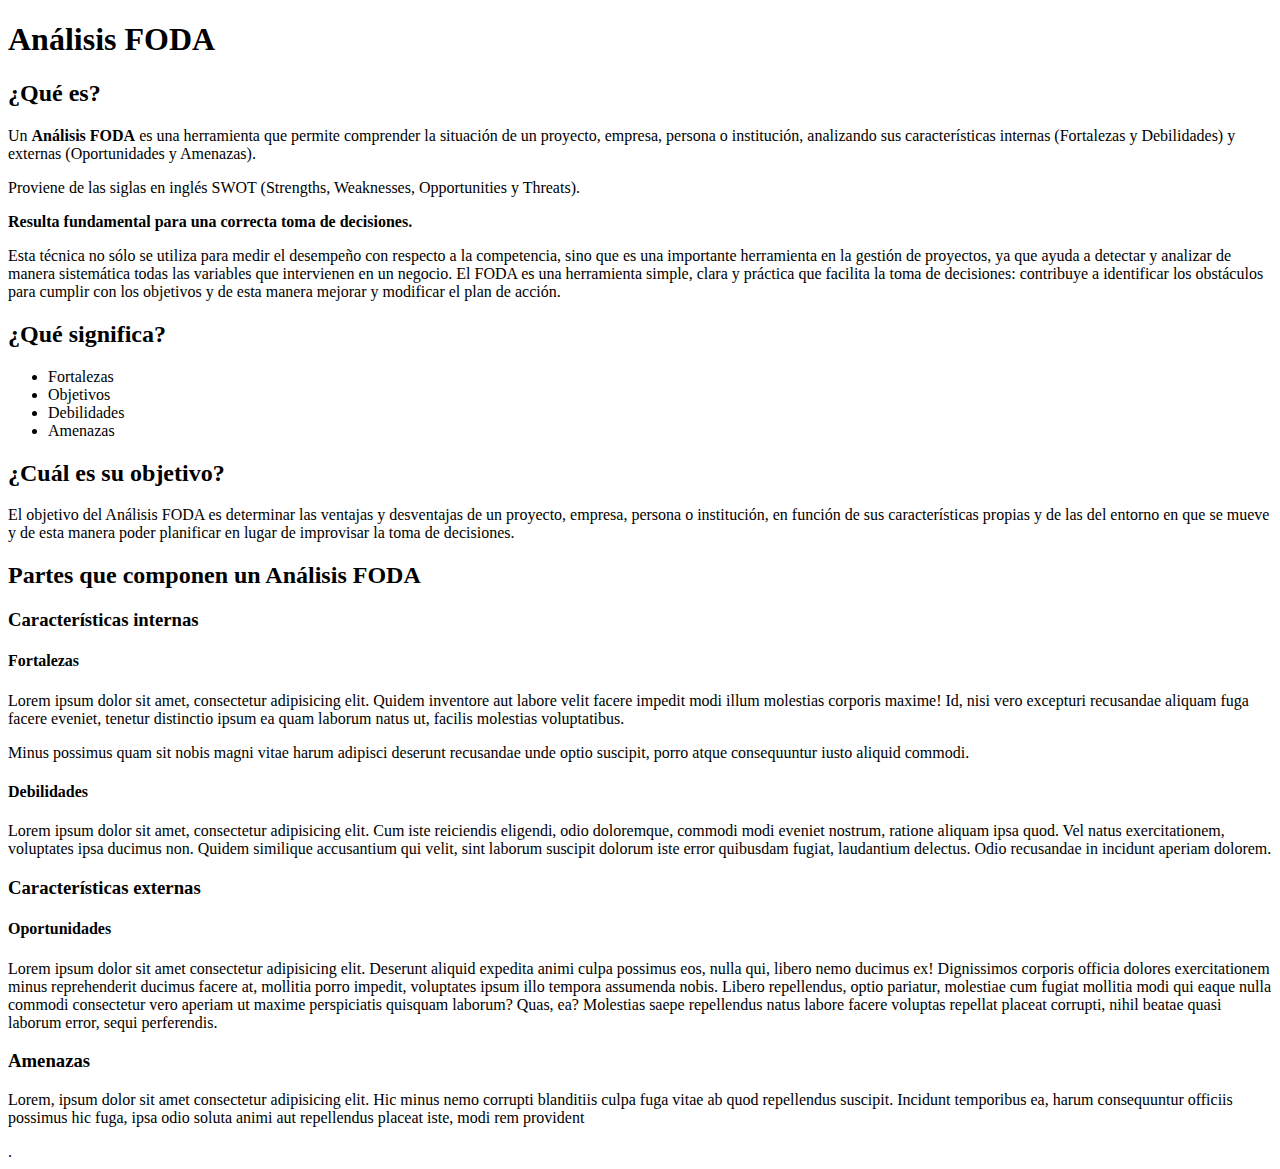
<file: desafio-01/index.html>
<!DOCTYPE html>
<html lang="es">

<head>
    <meta charset="UTF-8">
    <title>Semana 1 </title>
</head>

<body>
    <h1>Análisis FODA
    </h1>

    <h2>¿Qué es?</h2>
    <p>Un <strong>Análisis FODA</strong> es una herramienta que permite comprender la situación de un proyecto, empresa, persona o
        institución, analizando sus características internas (Fortalezas y Debilidades) y externas (Oportunidades y
        Amenazas).
    </p>

    <p> Proviene de las siglas en inglés SWOT (Strengths, Weaknesses, Opportunities y Threats).
    </p>

    <p> <b>Resulta fundamental para una correcta toma de decisiones.</b> 
        </p>

    <p> Esta técnica no sólo se utiliza para medir el desempeño con respecto a la competencia, sino que es una
        importante herramienta en la gestión de proyectos, ya que ayuda a detectar y analizar de manera sistemática
        todas las variables que intervienen en un negocio. El FODA es una herramienta simple, clara y práctica que
        facilita la toma de decisiones: contribuye a identificar los obstáculos para cumplir con los objetivos y de esta
        manera mejorar y modificar el plan de acción.
    </p>

    <h2> ¿Qué significa?
    </h2>
    <ul>
        <li>Fortalezas
        </li>
        <li>Objetivos</li>
        <li> Debilidades
        </li>
        <li>Amenazas</li>
    </ul>

    <h2>¿Cuál es su objetivo?</h2>

    <p> El objetivo del Análisis FODA es determinar las ventajas y desventajas de un proyecto, empresa, persona o
        institución, en función de sus características propias y de las del entorno en que se mueve y de esta manera
        poder
        planificar en lugar de improvisar la toma de decisiones.

    </p>

    <h2>Partes que componen un Análisis FODA
    </h2>
    <h3> Características internas </h3>
    <h4> Fortalezas
    </h4>

    <p> Lorem ipsum dolor sit amet, consectetur adipisicing elit. Quidem inventore aut labore velit facere impedit modi
        illum molestias corporis maxime! Id, nisi vero excepturi recusandae aliquam fuga facere eveniet, tenetur
        distinctio
        ipsum ea quam laborum natus ut, facilis molestias voluptatibus.</p>
    <p>
        Minus possimus quam sit nobis magni vitae harum adipisci deserunt recusandae unde optio suscipit, porro atque
        consequuntur iusto aliquid commodi.</p>

    <h4> Debilidades
    </h4>
    <p>Lorem ipsum dolor sit amet, consectetur adipisicing elit. Cum iste reiciendis eligendi, odio doloremque, commodi
        modi eveniet nostrum, ratione aliquam ipsa quod. Vel natus exercitationem, voluptates ipsa ducimus non. Quidem
        similique accusantium qui velit, sint laborum suscipit dolorum iste error quibusdam fugiat, laudantium delectus.
        Odio recusandae in incidunt aperiam dolorem.
    </p>

    <h3>Características externas</h3>
    <h4>Oportunidades </h4>

    <p> Lorem ipsum dolor sit amet consectetur adipisicing elit. Deserunt aliquid expedita animi culpa possimus eos,
        nulla
        qui, libero nemo ducimus ex! Dignissimos corporis officia dolores exercitationem minus reprehenderit ducimus
        facere
        at, mollitia porro impedit, voluptates ipsum illo tempora assumenda nobis. Libero repellendus, optio pariatur,
        molestiae cum fugiat mollitia modi qui eaque nulla commodi consectetur vero aperiam ut maxime perspiciatis
        quisquam
        laborum? Quas, ea? Molestias saepe repellendus natus labore facere voluptas repellat placeat corrupti, nihil
        beatae
        quasi laborum error, sequi perferendis.
    </p>

    <h3>Amenazas
    </h3>
    <p> Lorem, ipsum dolor sit amet consectetur adipisicing elit. Hic minus nemo corrupti blanditiis culpa fuga vitae ab
        quod repellendus suscipit. Incidunt temporibus ea, harum consequuntur officiis possimus hic fuga, ipsa odio
        soluta
        animi aut repellendus placeat iste, modi rem provident</p>.
</body>

</html>
</file>
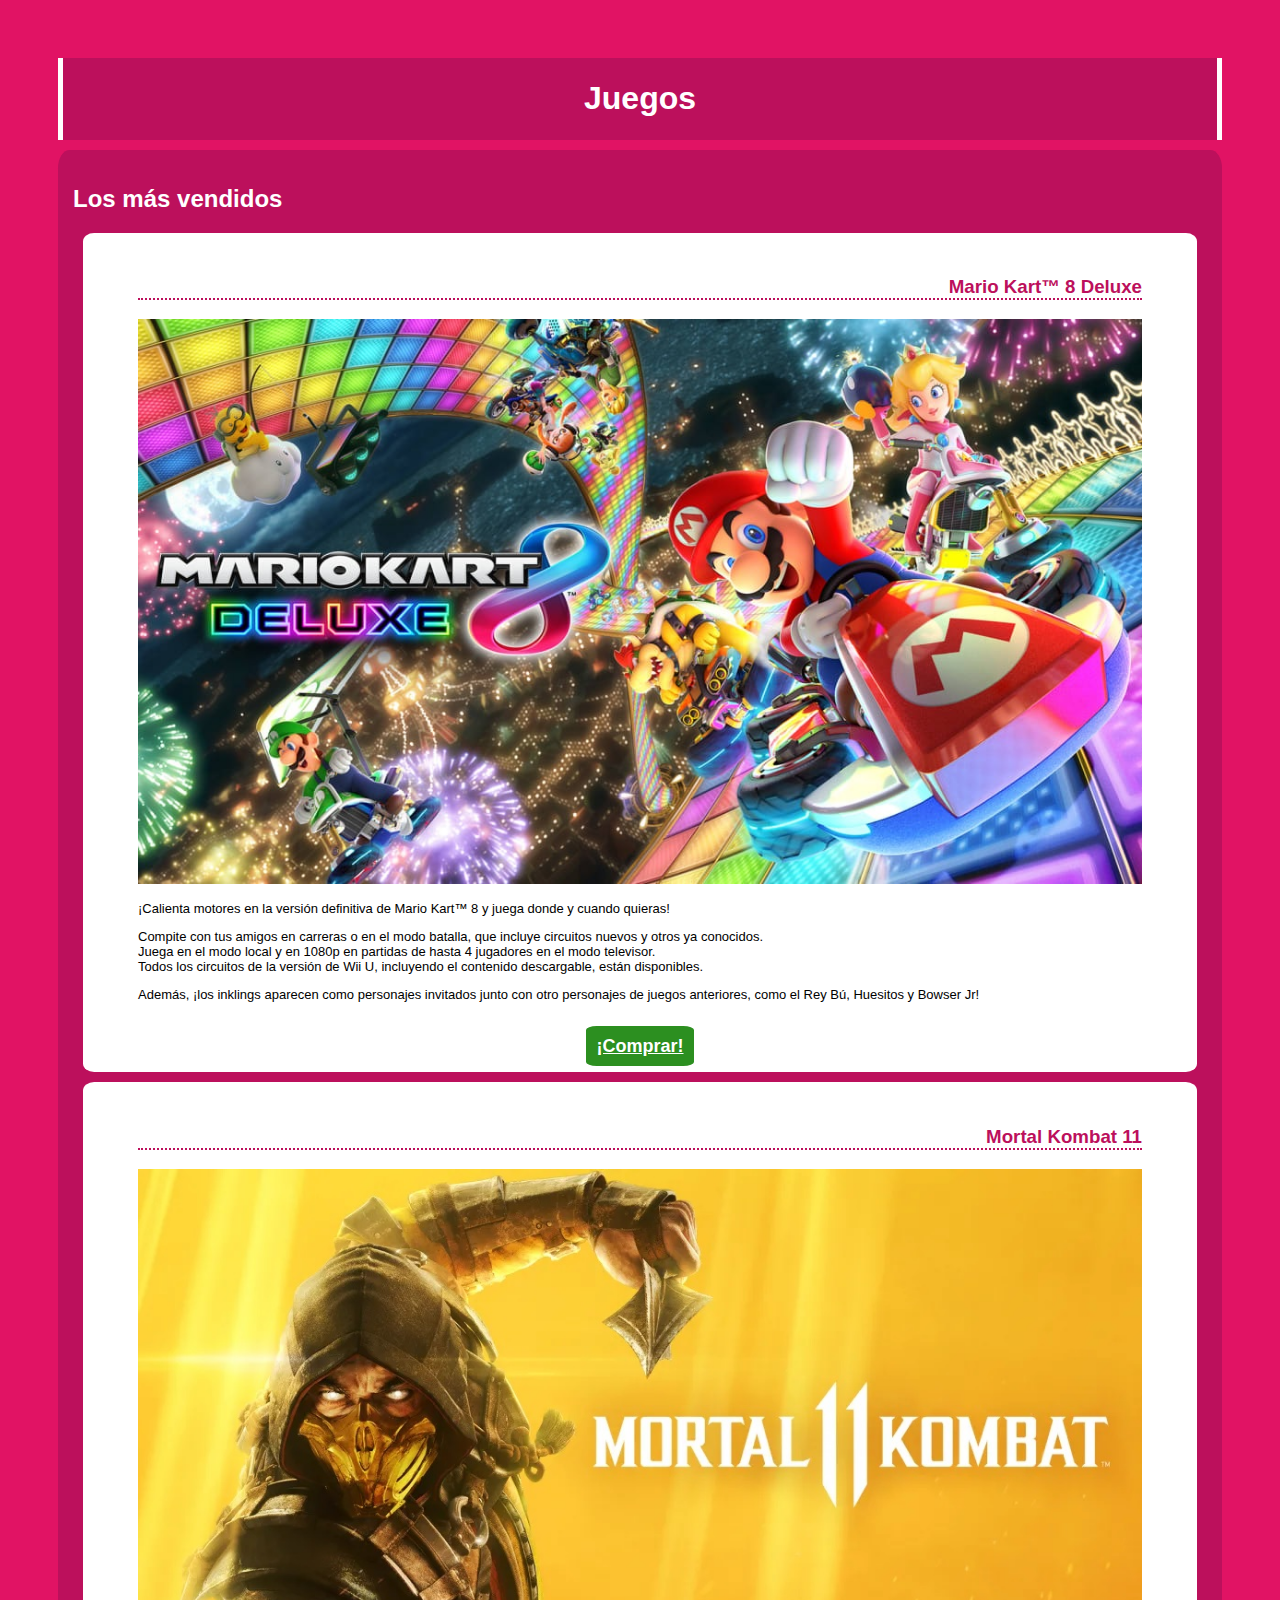
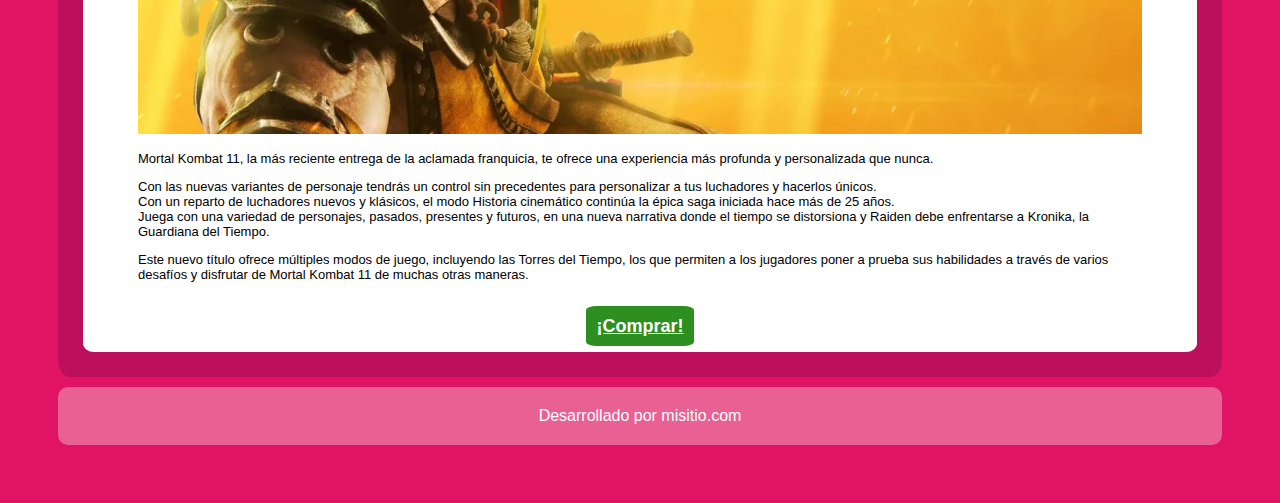
<file: desafio-03/index.html>
<!DOCTYPE html>
<html lang="es">

<head>
    <meta charset="UTF-8">
    <link rel="stylesheet" href="css/estilos-1.css">

    <title>Juegos</title>
</head>

<body>

    <header>
        <h1> Juegos </h1>
    </header>

    <main>

        <section class="masvendidos">

            <h2>Los más vendidos </h2>

            <section class="juego">

                <figure>

                    <h3> Mario Kart™ 8 Deluxe </h3>

                    <img src="img/mario-kart-8-deluxe.jpg" alt="Mario Kart™ 8 Deluxe">
                    <figcaption>
                        <p>¡Calienta motores en la versión definitiva de Mario Kart™ 8 y juega donde y cuando quieras!
                        </p>

                        <p> Compite con tus amigos en carreras o en el modo batalla, que incluye circuitos nuevos y
                            otros ya conocidos. <br>
                            Juega en el modo local y en 1080p en partidas de hasta 4 jugadores en el modo televisor.
                            <br>
                            Todos los circuitos de la versión de Wii U, incluyendo el contenido descargable, están
                            disponibles.
                        </p>

                        <p>
                            Además, ¡los inklings aparecen como personajes invitados junto con otro personajes de juegos
                            anteriores, como el Rey Bú, Huesitos y Bowser Jr!
                        </p>


                    </figcaption>
                </figure>

                <a class="boton" href="detalles/mario.html"> ¡Comprar! </a>

            </section> <!-- fin class juego -->

            <section class="juego">



                <figure>

                    <h3> Mortal Kombat 11 </h3>

                    <img src="img/mortal-kombat-11.jpg" alt="Mortal Kombat 11">
                    <figcaption>
                        <p>
                            Mortal Kombat 11, la más reciente entrega de la aclamada franquicia,
                            te ofrece una experiencia más profunda y personalizada que nunca.
                        </p>

                        <p> Con las nuevas variantes de personaje tendrás un control sin precedentes para personalizar a
                            tus luchadores y hacerlos únicos. <br>
                            Con un reparto de luchadores nuevos y klásicos, el modo Historia cinemático
                            continúa la épica saga iniciada hace más de 25 años. <br>
                            Juega con una variedad de personajes, pasados, presentes y futuros,
                            en una nueva narrativa donde el tiempo se distorsiona y Raiden debe
                            enfrentarse a Kronika, la Guardiana del Tiempo.
                        </p>

                        <p>
                            Este nuevo título ofrece múltiples modos de juego, incluyendo las Torres del Tiempo,
                            los que permiten a los jugadores poner a prueba sus habilidades a través de varios
                            desafíos y disfrutar de Mortal Kombat 11 de muchas otras maneras.
                        </p>


                    </figcaption>
                </figure>

                <a class="boton" href="detalles/mk.html"> ¡Comprar! </a>

            </section> <!-- fin class juego -->

        </section> <!-- fin class masvendidos -->

    </main>

    <footer> Desarrollado por misitio.com</footer>




</body>

</html>
</file>
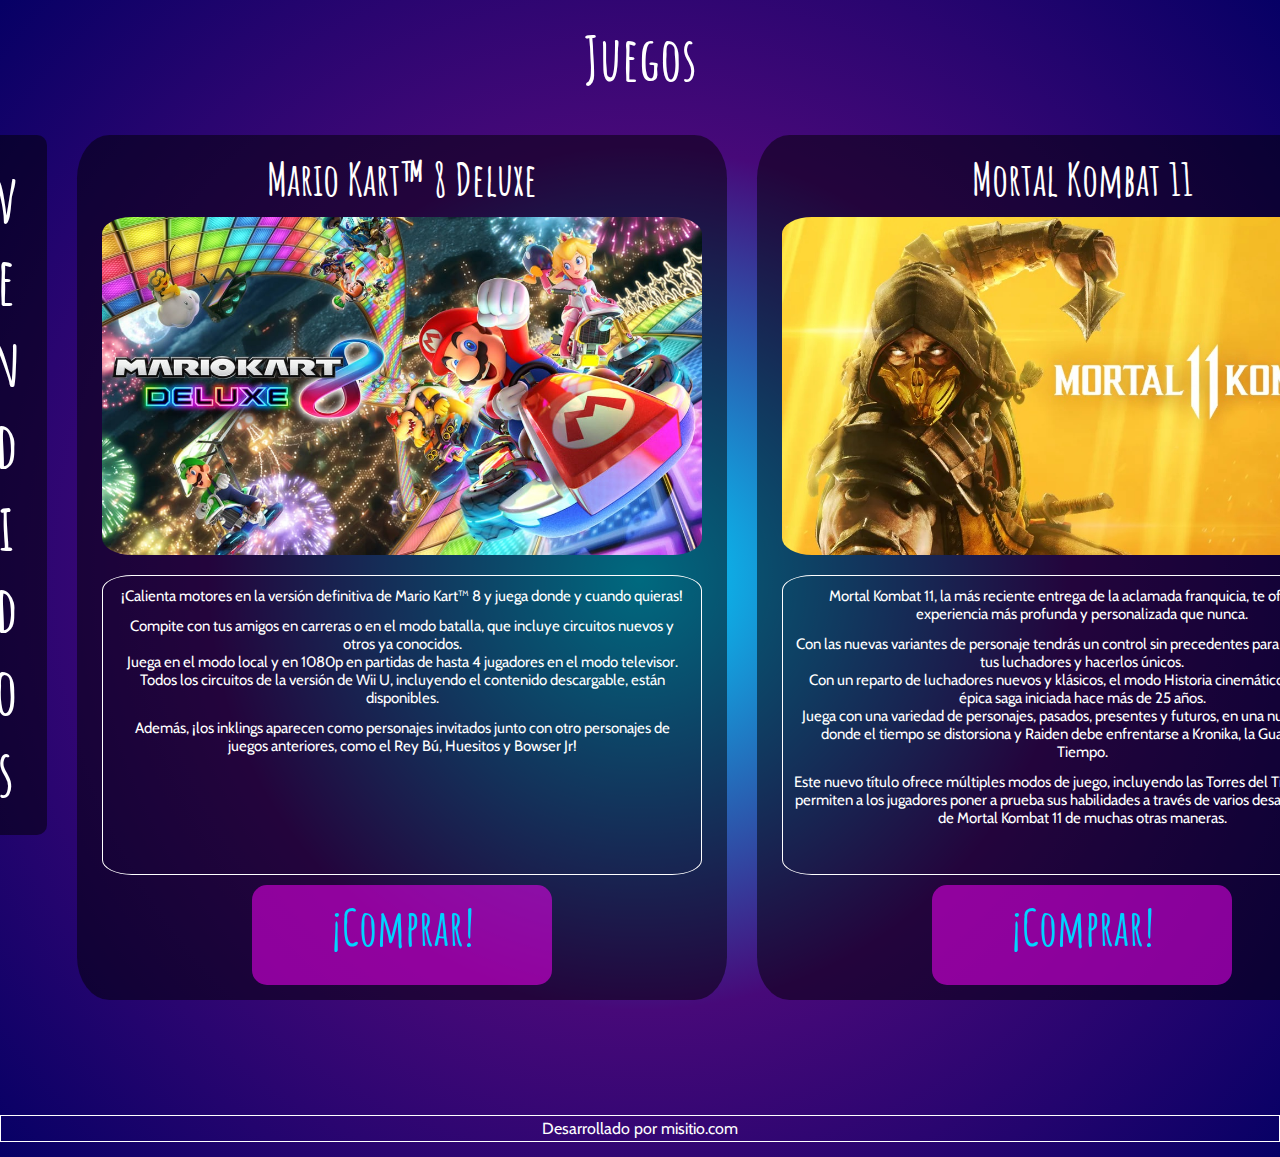
<file: desafio-04/index.html>
<!DOCTYPE html>
<html lang="es">

<head>
    <meta charset="UTF-8">
    <!-- <link rel="stylesheet" href="css/estilos-1.css">
         -->
 <link rel="stylesheet" href="css/estilos-2.css">
    <title>Juegos</title>
</head>

<body>

    <header>
        <h1> Juegos </h1>
    </header>

    <main>

        <section class="masvendidos">

            <h2>Los más vendidos </h2>

            <section class="juego">

                <figure>

                    <h3> Mario Kart™ 8 Deluxe </h3>

                    <img src="img/mario-kart-8-deluxe.jpg" alt="Mario Kart™ 8 Deluxe">
                    <figcaption>
                        <p>¡Calienta motores en la versión definitiva de Mario Kart™ 8 y juega donde y cuando quieras!
                        </p>

                        <p> Compite con tus amigos en carreras o en el modo batalla, que incluye circuitos nuevos y
                            otros ya conocidos. <br>
                            Juega en el modo local y en 1080p en partidas de hasta 4 jugadores en el modo televisor.
                            <br>
                            Todos los circuitos de la versión de Wii U, incluyendo el contenido descargable, están
                            disponibles.
                        </p>

                        <p>
                            Además, ¡los inklings aparecen como personajes invitados junto con otro personajes de juegos
                            anteriores, como el Rey Bú, Huesitos y Bowser Jr!
                        </p>


                    </figcaption>
                </figure>

                <a class="boton" href="detalles/mario.html"> ¡Comprar! </a>

            </section> <!-- fin class juego -->

            <section class="juego">



                <figure>

                    <h3> Mortal Kombat 11 </h3>

                    <img src="img/mortal-kombat-11.jpg" alt="Mortal Kombat 11">
                    <figcaption>
                        <p>
                            Mortal Kombat 11, la más reciente entrega de la aclamada franquicia,
                            te ofrece una experiencia más profunda y personalizada que nunca.
                        </p>

                        <p> Con las nuevas variantes de personaje tendrás un control sin precedentes para personalizar a
                            tus luchadores y hacerlos únicos. <br>
                            Con un reparto de luchadores nuevos y klásicos, el modo Historia cinemático
                            continúa la épica saga iniciada hace más de 25 años. <br>
                            Juega con una variedad de personajes, pasados, presentes y futuros,
                            en una nueva narrativa donde el tiempo se distorsiona y Raiden debe
                            enfrentarse a Kronika, la Guardiana del Tiempo.
                        </p>

                        <p>
                            Este nuevo título ofrece múltiples modos de juego, incluyendo las Torres del Tiempo,
                            los que permiten a los jugadores poner a prueba sus habilidades a través de varios
                            desafíos y disfrutar de Mortal Kombat 11 de muchas otras maneras.
                        </p>


                    </figcaption>
                </figure>

                <a class="boton" href="detalles/mk.html"> ¡Comprar! </a>

            </section> <!-- fin class juego -->

        </section> <!-- fin class masvendidos -->

    </main>

    <footer> Desarrollado por misitio.com</footer>




</body>

</html>
</file>
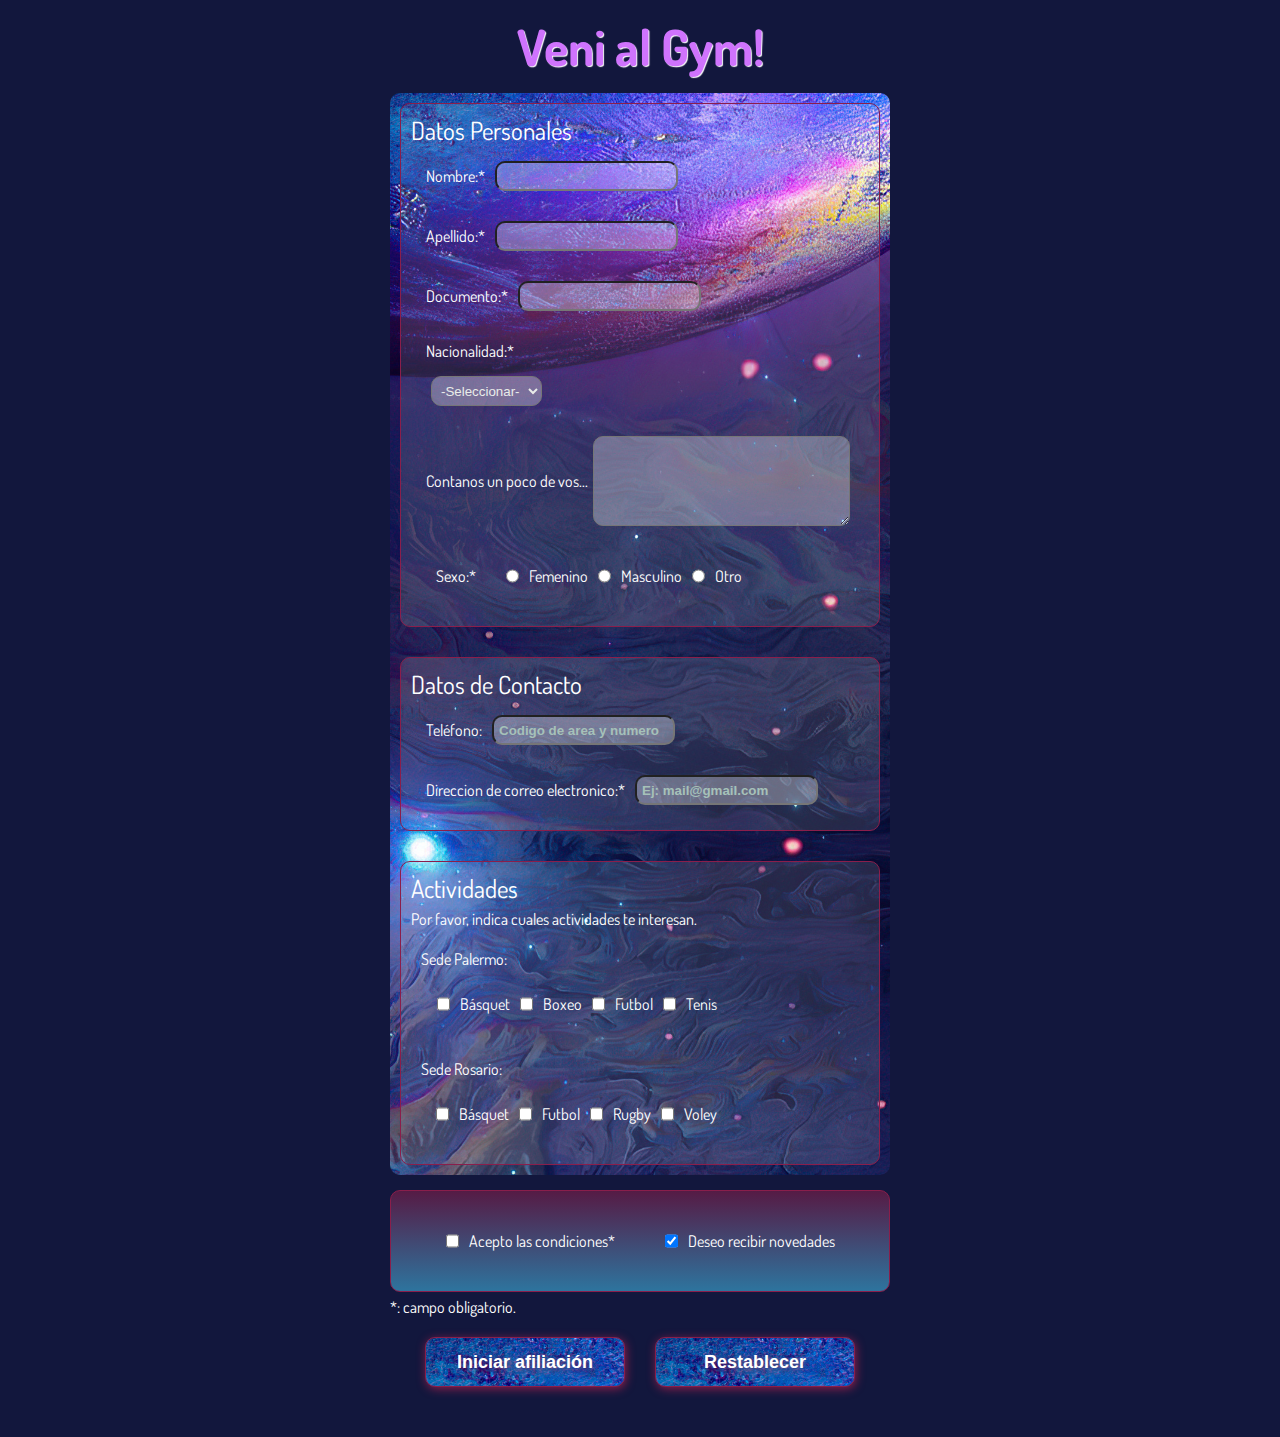
<file: desafio-06/index.html>
<!DOCTYPE html>
<html lang="es">

<head>

    <meta charset="UTF-8">
    <meta name="viewport" content="width=device-width, initial-scale=1.0">
<!--     <link rel="stylesheet" href="css/estilo-retro.css"> -->
   <link rel="stylesheet" href="css/estilo-futurista.css">
<!--      <link rel="stylesheet" href="css/estilos.css">
 -->    <title>Afiliación</title>
</head>

<body>

    <header>
        <h1 style="display: inline;">Veni al Gym!</h1> <img src="img/1.svg" style="height: 40px;" alt="" class="icon">
    </header>

    <main>
        <form action="#" method="post">
           
            <div class="formulario">
            <div class="fieldset">
            <fieldset>
                <legend> <img src="img/2.png" style="height: 20px;" alt="" class="icon"> Datos Personales <img
                        src="img/3.png" style="height: 20px;" class="icon" alt=""></legend>

                <div class="column fondoinput"> <label for="nombre" class="block">Nombre:*</label>
                    <input type="text" id="nombre" name="nombre" class="input" required>
                </div>

                <div class="column fondoinput">
                    <label for="apellido" class="block">Apellido:*</label>
                    <input type="text" id="apellido" name="apellido" required>
                </div>

                <div class="column fondoinput">
                    <label for="documento" class="block">Documento:*</label>
                    <input type="text" id="documento" name="documento" required>
                </div>

                <div class="column fondoinputblanco">
                    <label for="nacionalidad" class="block">Nacionalidad:*</label>
                    <select name="nacionalidad" id="nacionalidad" class="stretch">
                        <option hidden selected > -Seleccionar- </option>
                        <option value="argentina">Argentina</option>
                        <option value="uruguaya">Uruguaya</option>
                        <option value="brasilera">Brasilera</option>
                        <option value="otra">Otra</option>
                    </select>
                </div>

                <div class="column fondoinput">
                    <label for="contanos" class="block">Contanos un poco de vos...</label>
                    <textarea name="contanos" id="contanos" cols="30" rows="3"></textarea>

                </div>


                <div class="column sexo">
                    <div> <label class="block">Sexo:*</label> </div>
                    <div class="radio">
                        <input type="radio" id="Femenino" name="sexo" value="Femenino">
                        <label for="Femenino">Femenino</label>
                        <input type="radio" id="Masculino" name="sexo" value="Masculino">
                        <label for="Masculino">Masculino</label>
                        <input type="radio" id="Otro" name="sexo" value="Otro">
                        <label for="Otro">Otro</label>

                    </div>

                </div>

            </fieldset> <!-- FIN DATOS PERSONALES -->
        </div>

            <div class="puntos"></div>
            <div class="fieldset">
            <fieldset>
                <legend> <img src="img/4.png" alt="" style="height: 20px" class="icon"> Datos de Contacto <img
                        src="img/5.png" alt="" style="height: 20px;" class="icon"></legend>

                <div class="column fondoinput">

                    <label for="telefono" class="block"> Teléfono: </label>
                    <input type="tel" id="telefono" name="telefono" placeholder="Codigo de area y numero"
                        class="placeend">

                </div>

                <div class="column fondoinput">
                    <label for="email" class="block"> Direccion de correo electronico:* </label>
                    <input type="email" name="email" id="email" placeholder="Ej: mail@gmail.com" class="placeend">
                </div>


            </fieldset> <!-- FIN DATOS DE CONTACTO -->
        </div>

            <div class="puntos"></div>
        <div class="fieldset">
            <fieldset>
                <legend> <img src="img/6.png" alt="" style="height: 20px;" class="icon"> Actividades <img
                        src="img/7.png" alt="" style="height: 25px;" class="icon"> </legend>
                <p class="chico">Por favor, indica cuales actividades te interesan.</p>

                <div class="column izq">

                    <p class="sede">Sede Palermo:</p>

                    <div class="sports">
                        <input type="checkbox" id="basquet-palermo" name="basquet-palermo" value="basquet-palermo"
                            class="check">
                        <label for="basquet-palermo">

                            Básquet

                        </label>
                        <input type="checkbox" id="boxeo-palermo" name="boxeo-palermo" value="boxeo-palermo"
                            class="check">
                        <label for="boxeo-palermo">

                            Boxeo

                        </label>
                        <input type="checkbox" id="futbol-palermo" name="futbol-palermo" value="futbol-palermo"
                            class="check">
                        <label for="futbol-palermo">

                            Futbol

                        </label>


                        <input type="checkbox" id="tenis-palermo" name="tenis-palermo" value="tenis-palermo"
                            class="check">
                        <label for="tenis-palermo">


                            Tenis

                        </label>
                    </div>
                </div>


                <div class="column izq sinfondoinput">
                    <p class="sede">Sede Rosario:</p>
                    <div class="sports">


                        <input type="checkbox" id="basquet-rosario" name="basquet-rosario" value="basquet-rosario"
                            class="check">
                        <label for="basquet-rosario">
                            Básquet
                        </label>

                        <input type="checkbox" id="futbol-rosario" name="futbol-rosario" value="futbol-rosario"
                            class="check">

                        <label for="futbol-rosario">

                            Futbol
                        </label>
                        <input type="checkbox" id="rugby-rosario" name="rugby-rosario" value="rugby-rosario"
                            class="check">

                        <label for="rugby-rosario">

                            Rugby
                        </label>

                        <input type="checkbox" id="voley-rosario" name="voley-rosario" value="voley-rosario"
                            class="check">

                        <label for="voley-rosario">

                            Voley
                        </label>
                    </div>

                </div>

            </fieldset> <!-- FIN FIELDSET ACTIVIDADES -->
        </div> </div>



            <div class="connov column">
                <span> <input type="checkbox" id="condiciones" name="condiciones" value="condiciones" required>
                    <label for="condiciones">Acepto las condiciones*</label>
                </span>
<br>
                <span> <input type="checkbox" id="Novedades" name="Novedades" value="Novedades" checked>
                    <label for="Novedades">Deseo recibir novedades</label>
                </span>
            </div>

            <p class="obligatorio">*: campo obligatorio.</p>

            <div class="boton">

                <button type="submit">Iniciar afiliación</button>
                <button type="reset">Restablecer</button>

            </div>
        </form>

    </main>

</body>

</html>
</file>
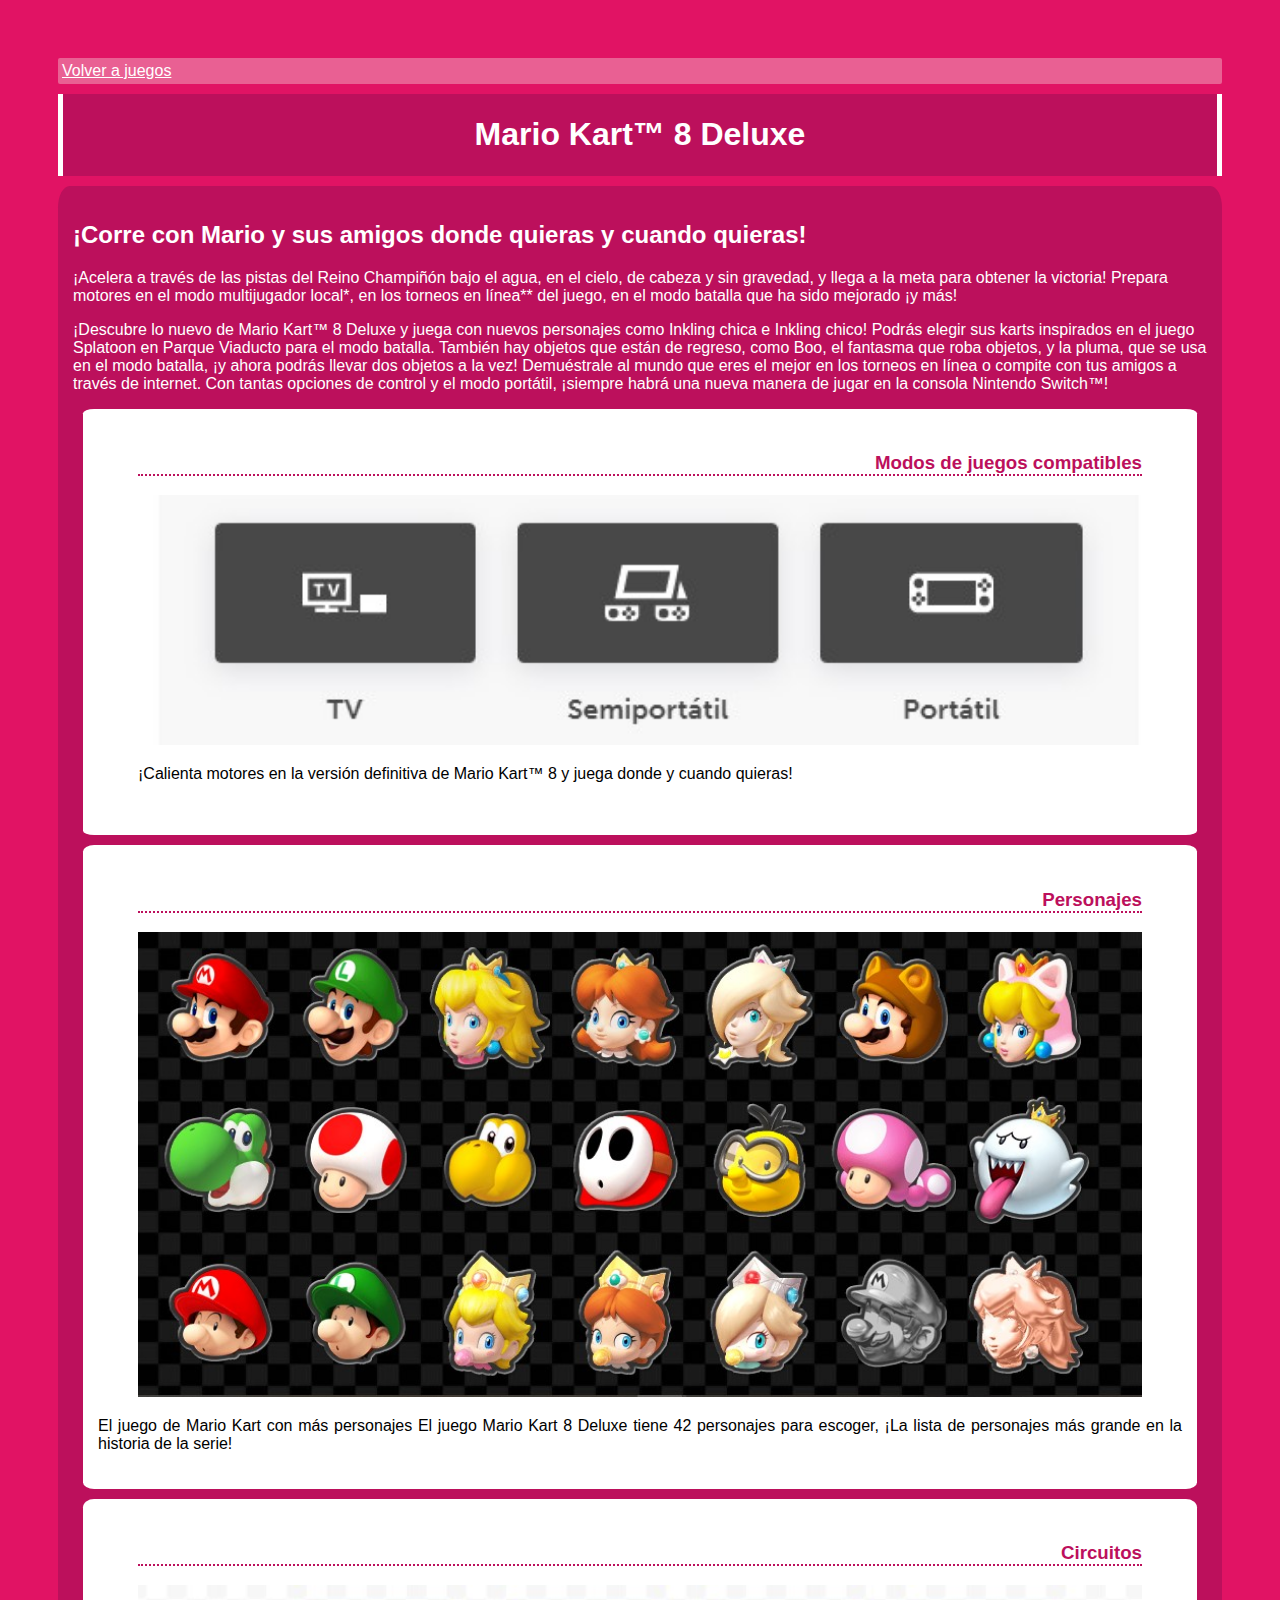
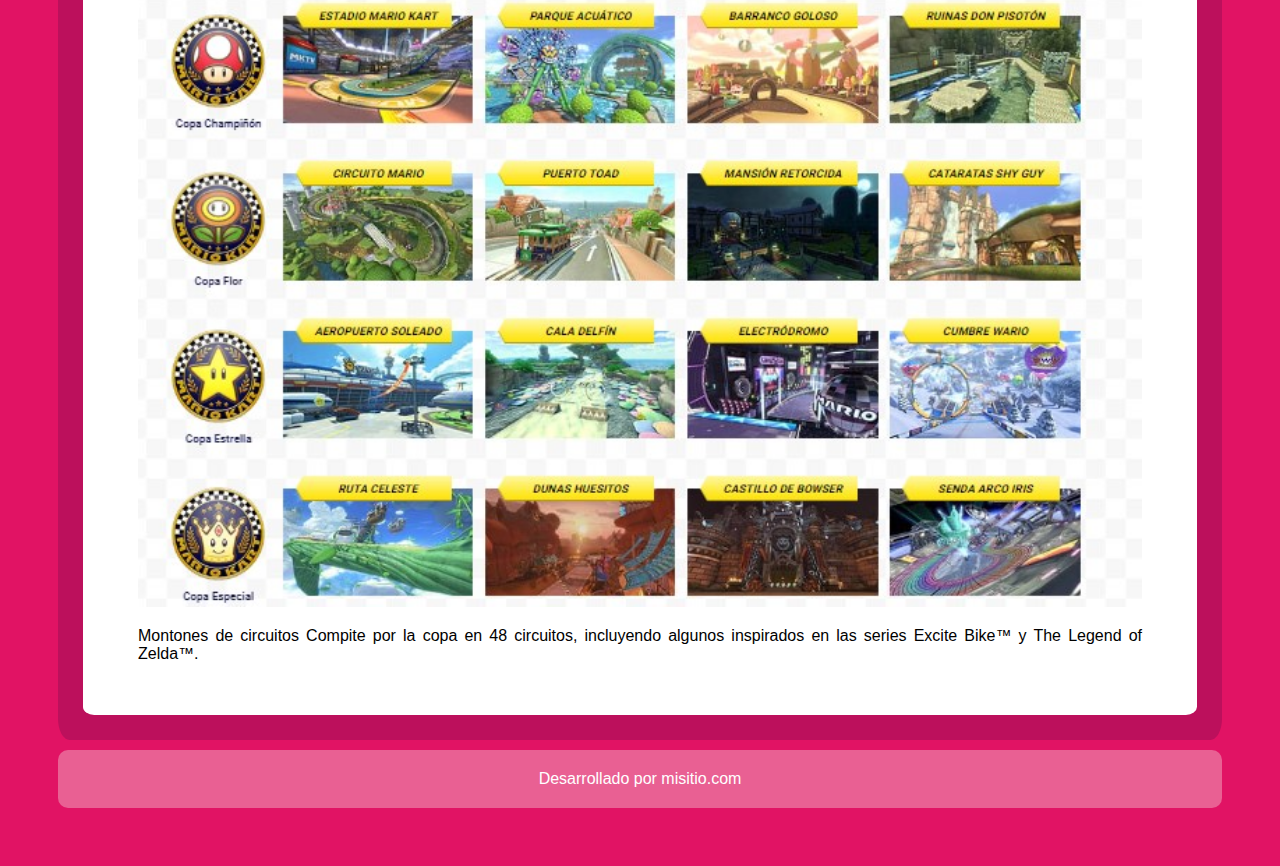
<file: desafio-03/detalles/mario.html>
<!DOCTYPE html>
<html lang="es">

<head>
    <meta charset="UTF-8">
    <link rel="stylesheet" href="css/estilodetalle.css">

    <title>Mario Kart™ 8 Deluxe</title>
</head>

<body>

    <nav> <a href="../index.html"> Volver a juegos </a></nav>

    <header>
        <h1> Mario Kart™ 8 Deluxe </h1>
    </header>

    <main>

        <section class="masvendidos">

            <h2>¡Corre con Mario y sus amigos donde quieras y cuando quieras!</h2>

            <p>¡Acelera a través de las pistas del Reino Champiñón bajo el agua, en el cielo, de cabeza y sin gravedad,
                y llega a la meta para obtener la victoria! Prepara motores en el modo multijugador local*, en los
                torneos en línea** del juego, en el modo batalla que ha sido mejorado ¡y más! </p>

            <p>¡Descubre lo nuevo de Mario Kart™ 8 Deluxe y juega con nuevos personajes como Inkling chica e Inkling
                chico! Podrás elegir sus karts inspirados en el juego Splatoon en Parque Viaducto para el modo batalla.
                También hay objetos que están de regreso, como Boo, el fantasma que roba objetos, y la pluma, que se usa
                en el modo batalla, ¡y ahora podrás llevar dos objetos a la vez! Demuéstrale al mundo que eres el mejor
                en los torneos en línea o compite con tus amigos a través de internet. Con tantas opciones de control y
                el modo portátil, ¡siempre habrá una nueva manera de jugar en la consola Nintendo Switch™! </p>

            <section class="juego">

                <figure>

                    <h3> Modos de juegos compatibles </h3>

                    <img src="imgdetalles/Screenshot_1.jpg" alt="Mario Kart™ 8 Deluxe">

                    <figcaption>
                        <p>¡Calienta motores en la versión definitiva de Mario Kart™ 8 y juega donde y cuando quieras!
                        </p>



                    </figcaption>


                </figure>


            </section> <!-- fin class juego -->

            <section class="juego">



                <figure>

                    <h3> Personajes </h3>


                    <img src="imgdetalles/personajesmario.jpg" alt="Personajes Mario">

                </figure>

                <figcaption>
                    <p>
                        El juego de Mario Kart con más personajes
                        El juego Mario Kart 8 Deluxe tiene 42 personajes para escoger, ¡La lista de personajes más
                        grande en la historia de la serie!
                    </p>


                </figcaption>

            </section> <!-- fin class juego -->

            <section class="juego">



                <figure>

                    <h3> Circuitos </h3>

                    <img src="imgdetalles/circuitos.jpg" alt="Mortal Kombat 11">
                    <figcaption>
                        <p>
                            Montones de circuitos
                            Compite por la copa en 48 circuitos, incluyendo algunos inspirados en las series Excite
                            Bike™ y The Legend of Zelda™.
                        </p>

                    </figcaption>
                </figure>


            </section> <!-- fin class juego -->


        </section> <!-- fin class masvendidos -->

    </main>

    <footer> Desarrollado por misitio.com</footer>




</body>

</html>
</file>
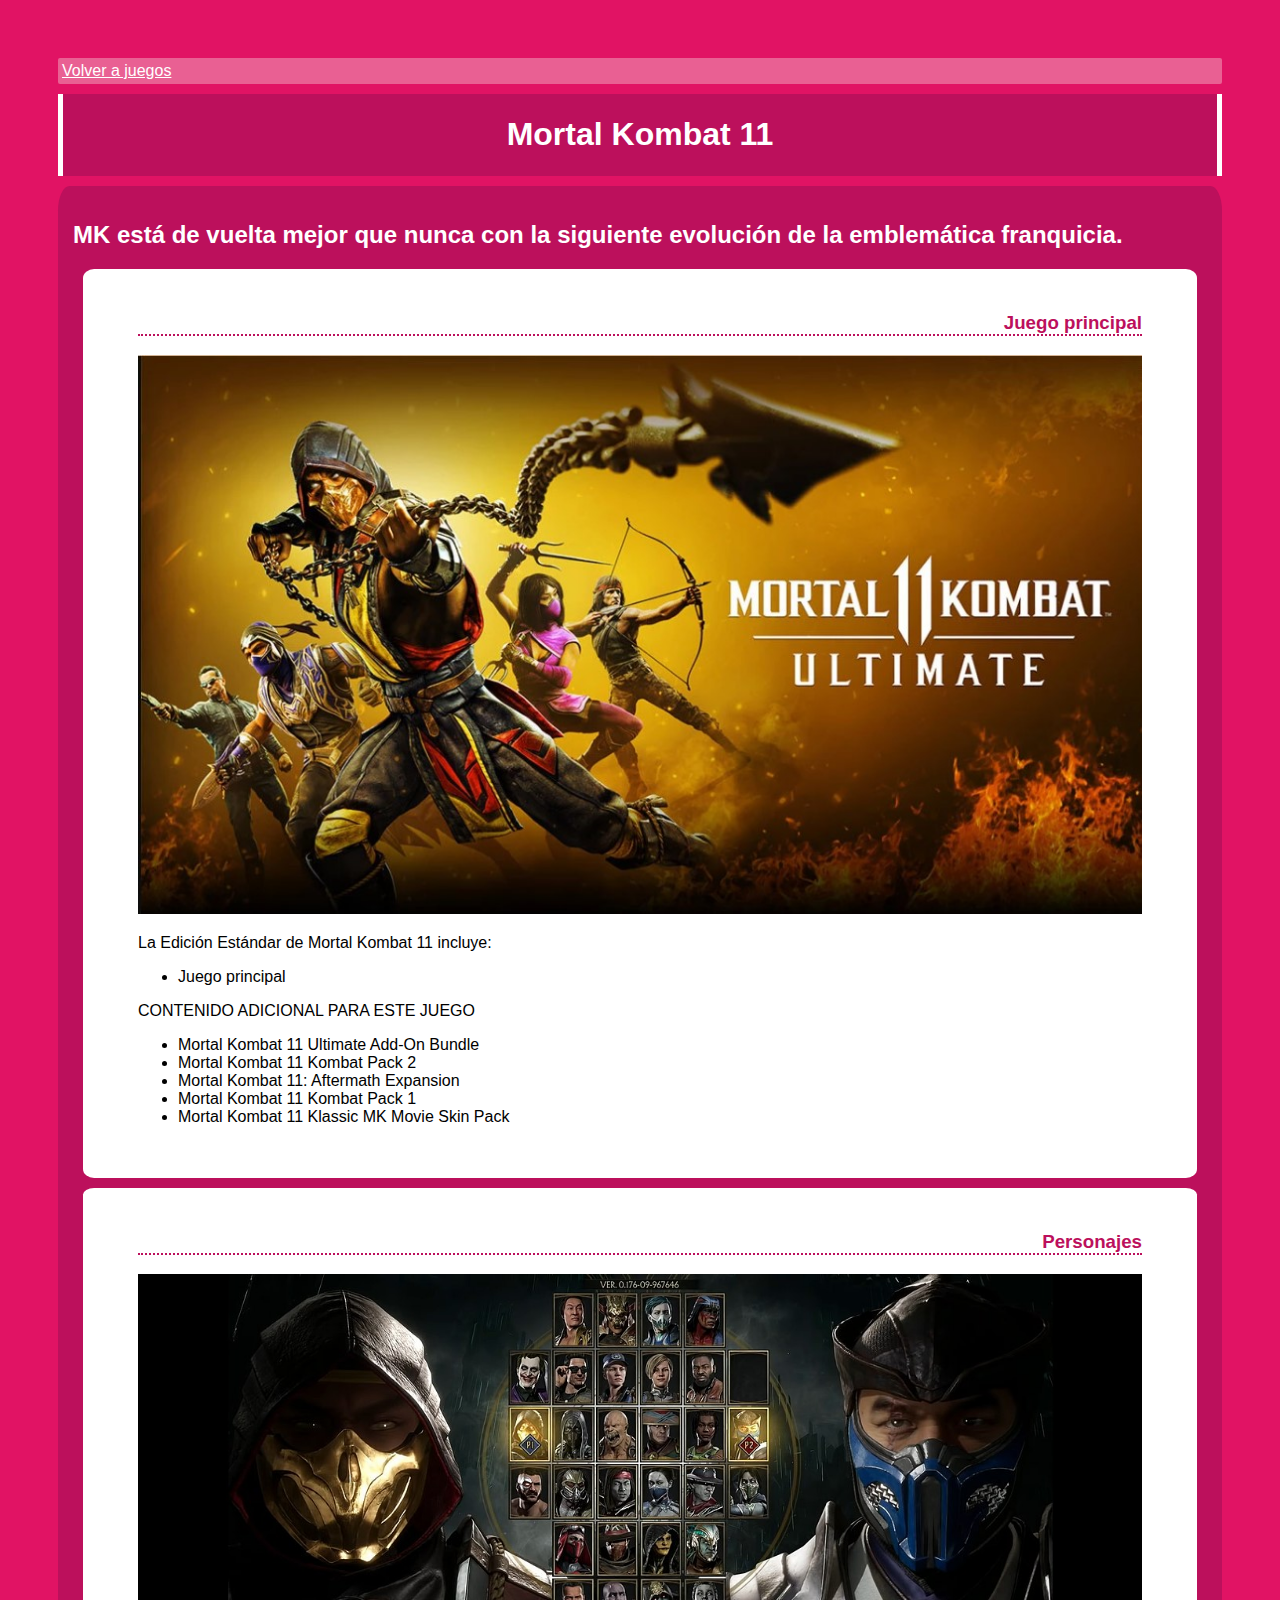
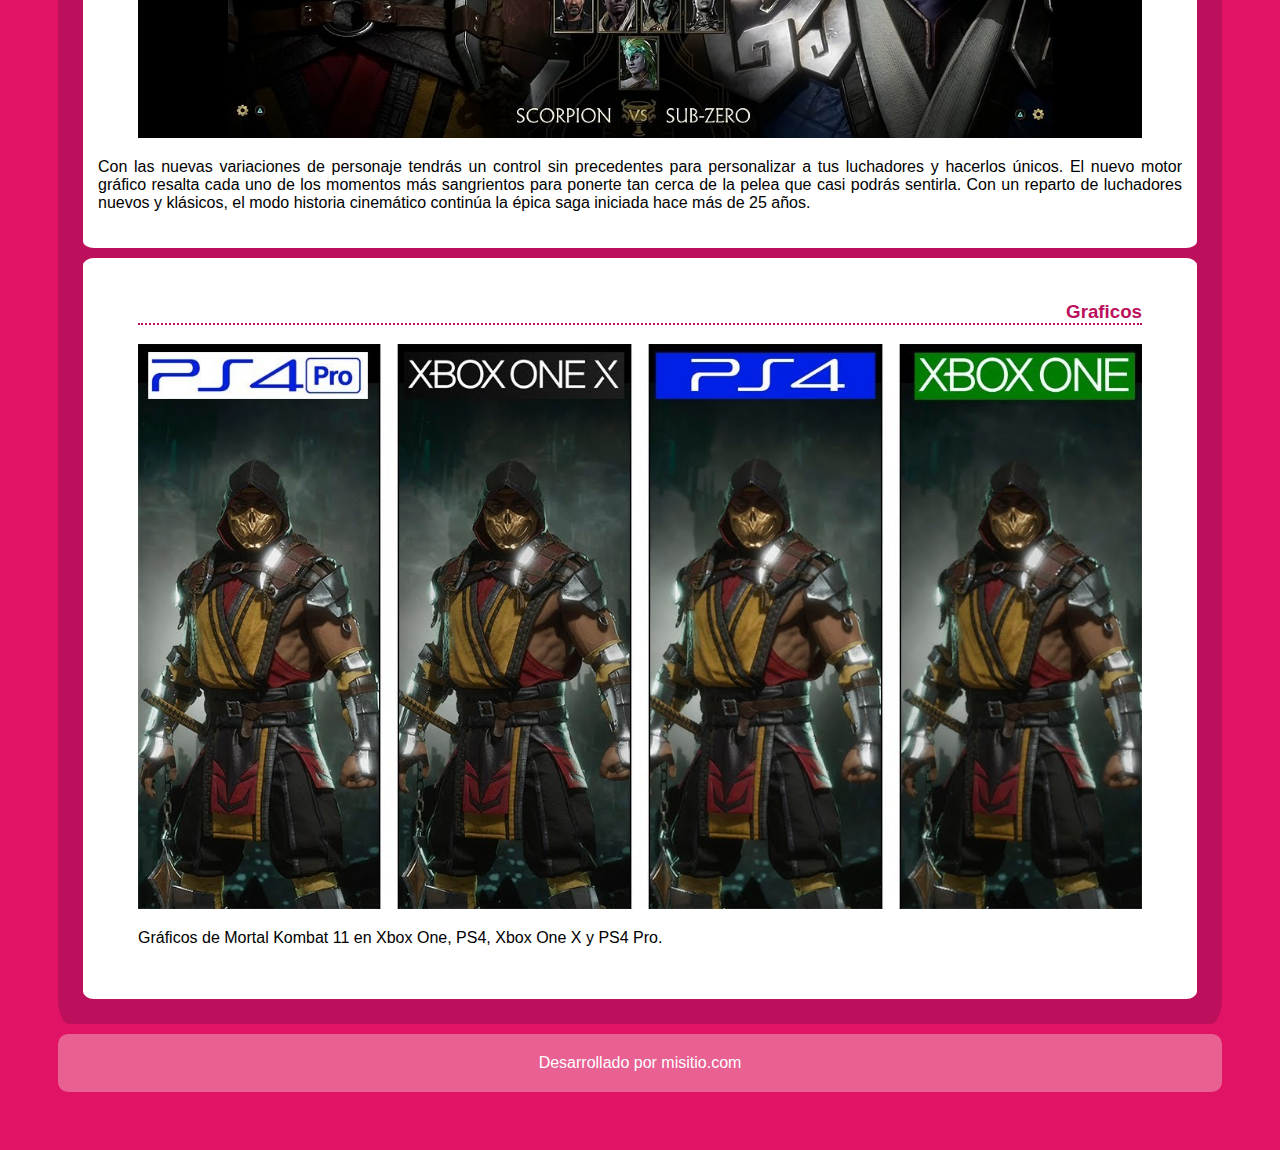
<file: desafio-03/detalles/mk.html>
<!DOCTYPE html>
<html lang="es">

<head>
    <meta charset="UTF-8">
    <link rel="stylesheet" href="css/estilodetalle.css">

    <title>Mortal Kombat 11</title>
</head>

<body>

    <nav> <a href="../index.html"> Volver a juegos </a></nav>

    <header>
        <h1> Mortal Kombat 11 </h1>
    </header>

    <main>

        <section class="masvendidos">

            <h2>MK está de vuelta mejor que nunca con la siguiente evolución de la emblemática franquicia.</h2>


            <section class="juego">

                <figure>

                    <h3> Juego principal </h3>

                    <img src="imgdetalles/mk.jpg" alt="Mortal Kombat 11">

                    <figcaption>
                        <p> La Edición Estándar de Mortal Kombat 11 incluye: </p>
                        <ul>
                            <li>Juego principal</li>
                        </ul>
                        <p>CONTENIDO ADICIONAL PARA ESTE JUEGO </p>
                        <ul>
                            <li>Mortal Kombat 11 Ultimate Add-On Bundle</li>
                            <li> Mortal Kombat 11 Kombat Pack 2</li>
                            <li> Mortal Kombat 11: Aftermath Expansion</li>
                            <li> Mortal Kombat 11 Kombat Pack 1</li>
                            <li> Mortal Kombat 11 Klassic MK Movie Skin Pack</li>
                        </ul>



                    </figcaption>


                </figure>


            </section> <!-- fin class juego -->

            <section class="juego">



                <figure>

                    <h3> Personajes </h3>


                    <img src="imgdetalles/mkpersonajes.jpg" alt="Personajes MK">

                </figure>

                <figcaption>
                    <p>

                        Con las nuevas variaciones de personaje tendrás un control sin precedentes para personalizar a
                        tus luchadores y hacerlos únicos. El nuevo motor gráfico resalta cada uno de los momentos más
                        sangrientos para ponerte tan cerca de la pelea que casi podrás sentirla. Con un reparto de
                        luchadores nuevos y klásicos, el modo historia cinemático continúa la épica saga iniciada hace
                        más de 25 años.
                    </p>


                </figcaption>

            </section> <!-- fin class juego -->

            <section class="juego">



                <figure>

                    <h3> Graficos </h3>

                    <img src="imgdetalles/consolasmk.jpg" alt="Mortal Kombat 11">
                    <figcaption>
                        <p>
                           Gráficos de Mortal Kombat 11 en Xbox One, PS4, Xbox One X y PS4 Pro.
                        </p>

                    </figcaption>
                </figure>


            </section> <!-- fin class juego -->


        </section> <!-- fin class masvendidos -->

    </main>

    <footer> Desarrollado por misitio.com </footer>




</body>

</html>
</file>
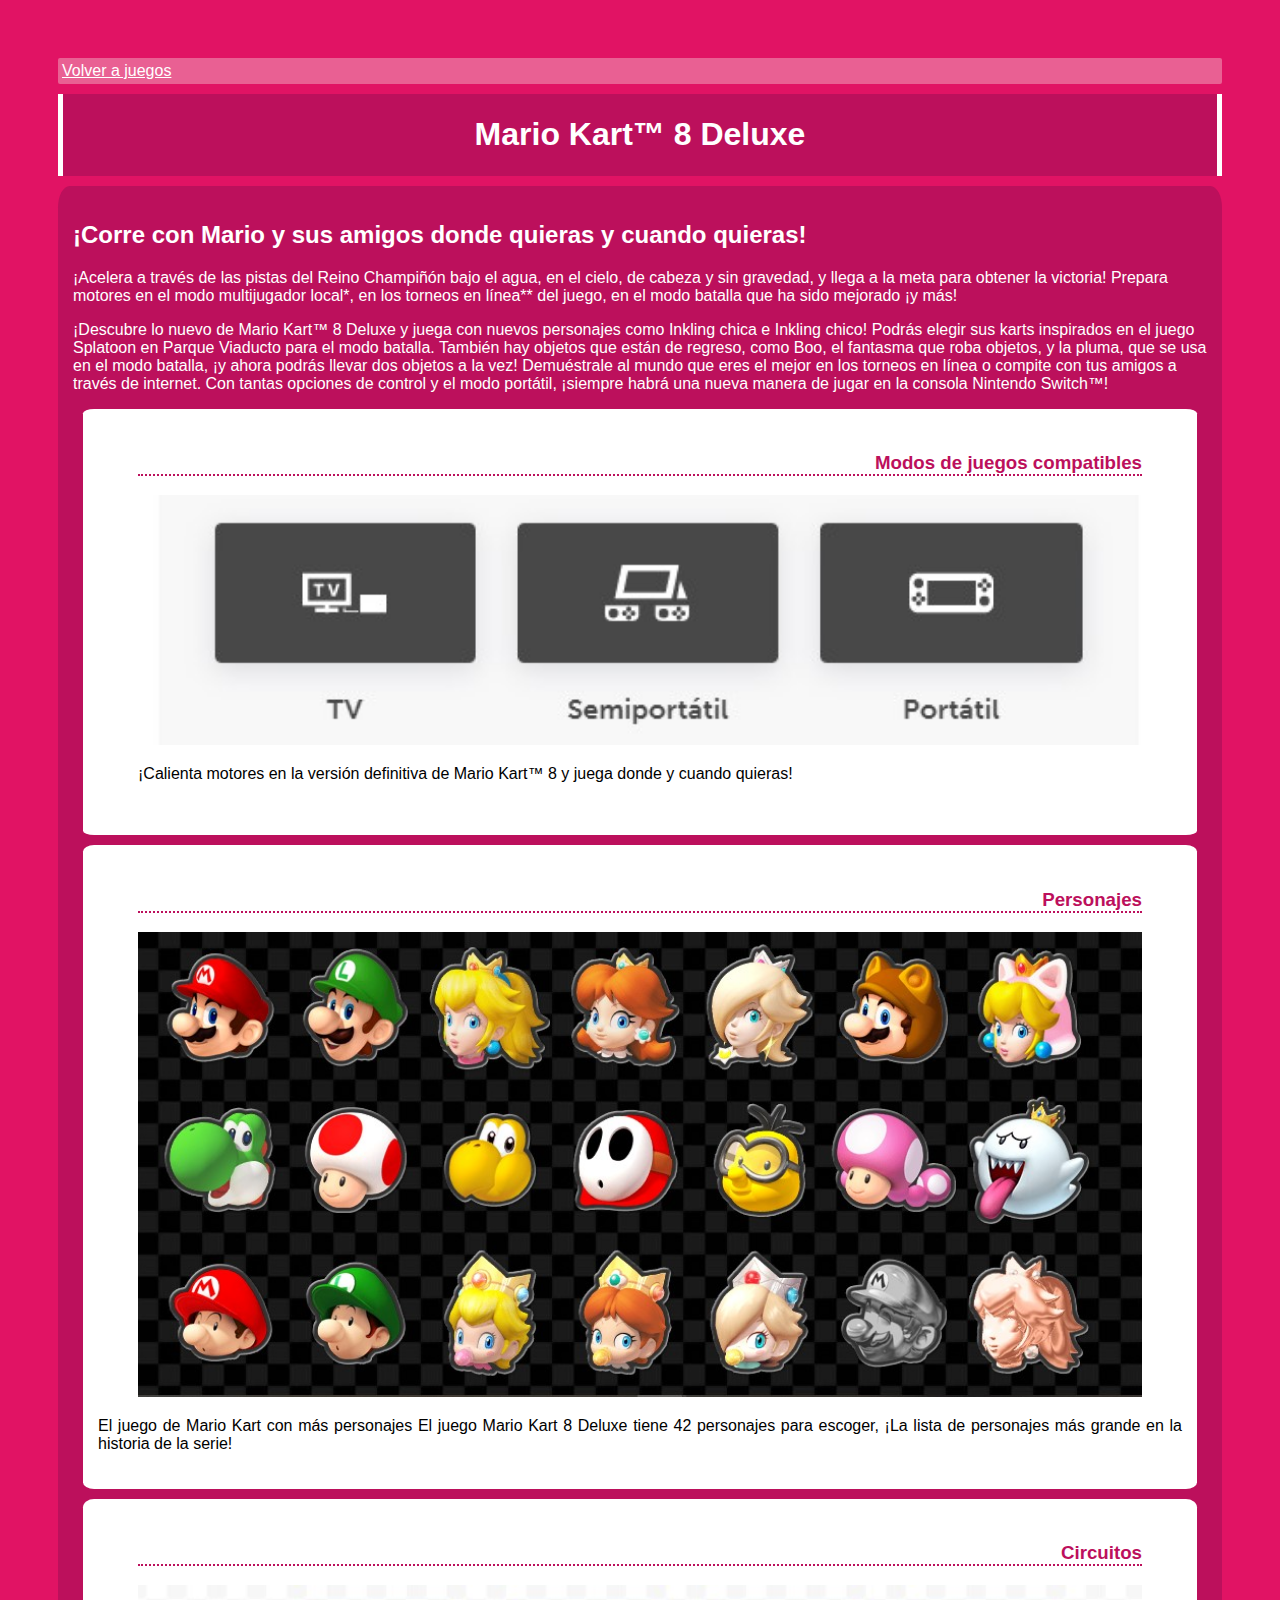
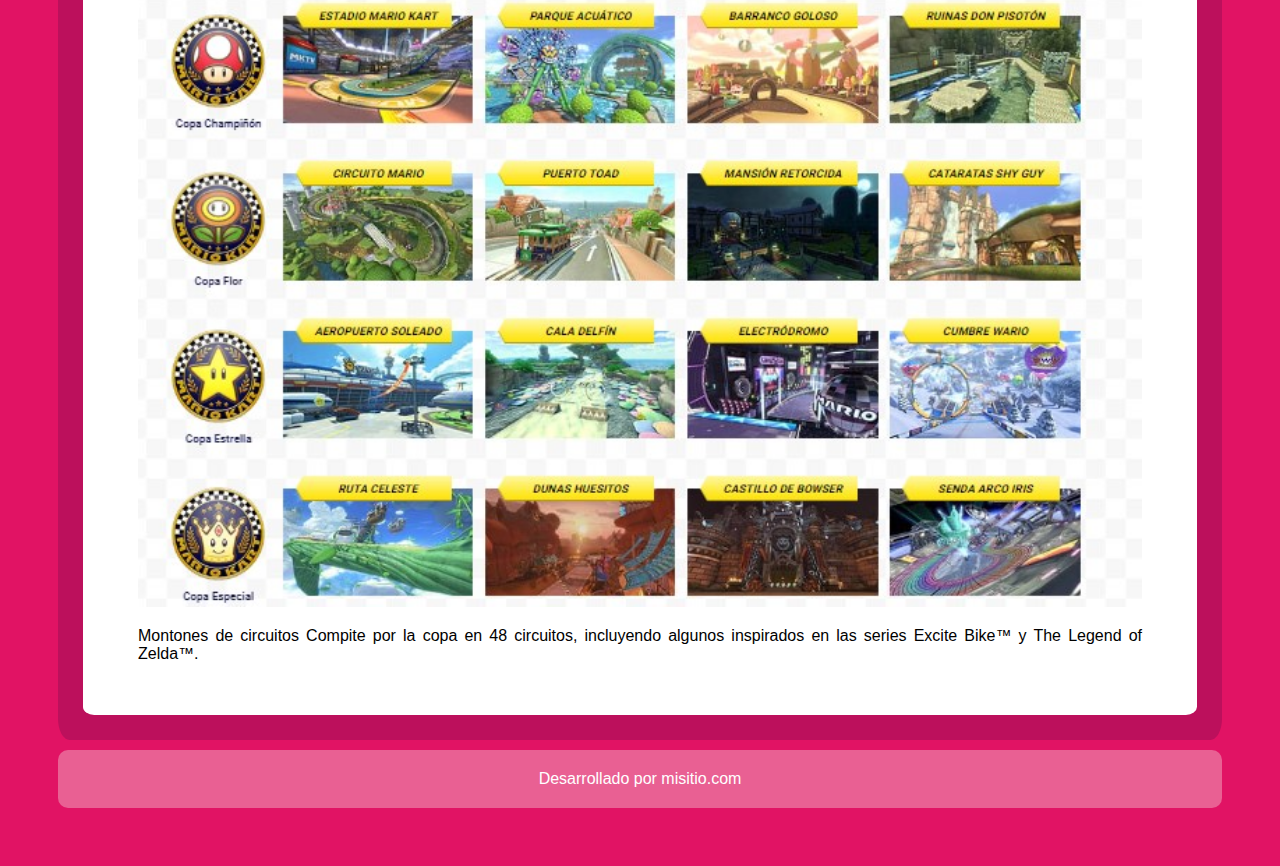
<file: desafio-04/detalles/mario.html>
<!DOCTYPE html>
<html lang="es">

<head>
    <meta charset="UTF-8">
   <link rel="stylesheet" href="css/estilodetalle.css">   
    <title>Mario Kart™ 8 Deluxe</title>
</head>

<body>

    <nav> <a href="../index.html"> Volver a juegos </a></nav>

    <header>
        <h1> Mario Kart™ 8 Deluxe </h1>
    </header>

    <main>

        <section class="masvendidos">

            <h2>¡Corre con Mario y sus amigos donde quieras y cuando quieras!</h2>

            <p>¡Acelera a través de las pistas del Reino Champiñón bajo el agua, en el cielo, de cabeza y sin gravedad,
                y llega a la meta para obtener la victoria! Prepara motores en el modo multijugador local*, en los
                torneos en línea** del juego, en el modo batalla que ha sido mejorado ¡y más! </p>

            <p>¡Descubre lo nuevo de Mario Kart™ 8 Deluxe y juega con nuevos personajes como Inkling chica e Inkling
                chico! Podrás elegir sus karts inspirados en el juego Splatoon en Parque Viaducto para el modo batalla.
                También hay objetos que están de regreso, como Boo, el fantasma que roba objetos, y la pluma, que se usa
                en el modo batalla, ¡y ahora podrás llevar dos objetos a la vez! Demuéstrale al mundo que eres el mejor
                en los torneos en línea o compite con tus amigos a través de internet. Con tantas opciones de control y
                el modo portátil, ¡siempre habrá una nueva manera de jugar en la consola Nintendo Switch™! </p>

            <section class="juego">

                <figure>

                    <h3> Modos de juegos compatibles </h3>

                    <img src="imgdetalles/Screenshot_1.jpg" alt="Mario Kart™ 8 Deluxe">

                    <figcaption>
                        <p>¡Calienta motores en la versión definitiva de Mario Kart™ 8 y juega donde y cuando quieras!
                        </p>



                    </figcaption>


                </figure>


            </section> <!-- fin class juego -->

            <section class="juego">



                <figure>

                    <h3> Personajes </h3>


                    <img src="imgdetalles/personajesmario.jpg" alt="Personajes Mario">

                </figure>

                <figcaption>
                    <p>
                        El juego de Mario Kart con más personajes
                        El juego Mario Kart 8 Deluxe tiene 42 personajes para escoger, ¡La lista de personajes más
                        grande en la historia de la serie!
                    </p>


                </figcaption>

            </section> <!-- fin class juego -->

            <section class="juego">



                <figure>

                    <h3> Circuitos </h3>

                    <img src="imgdetalles/circuitos.jpg" alt="Mortal Kombat 11">
                    <figcaption>
                        <p>
                            Montones de circuitos
                            Compite por la copa en 48 circuitos, incluyendo algunos inspirados en las series Excite
                            Bike™ y The Legend of Zelda™.
                        </p>

                    </figcaption>
                </figure>


            </section> <!-- fin class juego -->


        </section> <!-- fin class masvendidos -->

    </main>

    <footer> Desarrollado por misitio.com</footer>




</body>

</html>
</file>
<file: desafio-03/css/estilos-1.css>
body {
    background-color: #e11364;
    color: #ffffff;
    padding: 50PX; 
    font-family: sans-serif;
    }

header {
    background-color: #bc105c;
    text-align: center;
    border-right: 5px solid #ffffff;
    border-left: 5px solid #ffffff;
    padding: 1px;
    margin-bottom: 10px;
    
}

.masvendidos  {
background-color: #bc105c;
padding: 15px;
border-radius: 1%;

}


.juego {
    background-color: white;
    color: black;
    border-radius: 1%;
    padding : 15px; 
    text-align: center;
    margin: 10px;

       
}

h3 {
    color: #bc105c;
    border-bottom: 2px dotted #bc105c ;
    text-align: right;
    padding-top: 10px;
    width: 100%;
    

}



figcaption {
    font-size: small;
    text-align: left;
    padding-bottom: 5px;
}

img { 
    width: 100%;
}

.boton {
    
    background-color: #2c8f20 ;
    color: white;
    text-align: center;
    padding: 10px;
    border-radius: 10% ; 
    font-size: large;
    font-weight: bolder;
}

a:hover {
    background-color:#bc105c;
    
}

footer { 
    background-color: #e96093;
    padding: 20px;
    margin-top: 10px;
    border-radius: 10px ;
    text-align: center;


}
</file>
<file: desafio-04/css/estilos-1.css>
body {
    background-color: #e11364;
    color: #ffffff;
    padding: 50PX; 
    font-family: sans-serif;
    }

header {
    background-color: #bc105c;
    text-align: center;
    border-right: 5px solid #ffffff;
    border-left: 5px solid #ffffff;
    padding: 1px;
    margin-bottom: 10px;
    
}

.masvendidos  {
background-color: #bc105c;
padding: 15px;
border-radius: 1%;

}


.juego {
    background-color: white;
    color: black;
    border-radius: 1%;
    padding : 15px; 
    text-align: center;
    margin: 10px;

       
}

h3 {
    color: #bc105c;
    border-bottom: 2px dotted #bc105c ;
    text-align: right;
    padding-top: 10px;
    width: 100%;
    

}



figcaption {
    font-size: small;
    text-align: left;
    padding-bottom: 5px;
}

img { 
    width: 100%;
}

.boton {
    
    background-color: #2c8f20 ;
    color: white;
    text-align: center;
    padding: 10px;
    border-radius: 10% ; 
    font-size: large;
    font-weight: bolder;
}

a:hover {
    background-color:#bc105c;
    
}

footer { 
    background-color: #e96093;
    padding: 20px;
    margin-top: 10px;
    border-radius: 10px ;
    text-align: center;


}
</file>
<file: desafio-04/css/estilos-2.css>
@import url('https://fonts.googleapis.com/css2?family=Amatic+SC:wght@400;700&family=Cabin&display=swap');

* {
    box-sizing: border-box;
    margin: 0;
    padding: 0;
    /* border: solid 1px; */
}

body {
    font-family: 'Cabin', sans-serif;
    background: rgb(0, 212, 255);
    background: radial-gradient(circle, rgba(0, 212, 255, 1) 0%, rgba(71, 9, 121, 1) 50%, rgba(6, 0, 101, 1) 100%);
}

header {
    height: 100px;
    padding: 10px;
    /* background-color: aqua */
    ;

}

h1 {
    text-align: center;
    height: 100px;
    padding-top: 10px;
    padding-bottom: 20px;
    margin-bottom: 40px;
    font-size: 60px;
    font-weight: 700;
    color: white;
    font-family: 'Amatic SC', cursive;
    animation: mover-izquierda-derecha-h1 10s 1;
    animation-fill-mode: both;
    animation-iteration-count: infinite;
    animation-direction: alternate;

}

@keyframes mover-izquierda-derecha-h1 {
    from {
        transform: translateX(-400px);
    }

    to {
        transform: translateX(400px);
    }
}

main {
    
    padding-left: 10px;

}

.masvendidos {
    display: flex;
    padding-bottom: 100px;
    justify-content: center;
    margin-top: 20px;
}

figure {
    display: flex;
    flex-wrap: wrap;
    flex-direction: column;
    justify-content: center;
    align-items: center;
    border-radius: 5%;
}

.juego {
    margin-top: 40px;
    background-color: rgba(0, 0, 0, 0.5);
    color: white;
    padding: 15px;
    margin: 15px;
    border-radius: 5%;
    text-align: center;
    margin: 15px;

}


h2 {
    text-align: center;
    writing-mode: vertical-lr;
    /* esta y la de abajo es la propiedad que hace el texto vertical */
    text-orientation: upright;
    font-family: 'Amatic SC', cursive;
    font-size: 65px;
    color: white;
    background-color: rgba(0, 0, 0, 0.5);
    border-radius: 10px;
    margin-top: 40px;
    margin: 15px;
    font-weight: 700;
    animation: mover-arriba-abajo-h2 5s 1;
    animation-fill-mode: both;
    animation-iteration-count: infinite;
    animation-direction: alternate; 
    height: 700px;
     }

    @keyframes mover-arriba-abajo-h2 {
        from{
            transform: translateY(-10px);
        }
        to{
            transform: translateY(180px);
        }    
    

}



h3 {
    width: 300px;
    font-family: 'Amatic SC', cursive;
    font-size: 45px;
    font-weight: 700;
}

img {
    width: 600px;
    margin: 10px;
    border-radius: 5%;
}

figcaption {

    width: 600px;
    height: 300px;
    margin: 10px;
    border-radius: 5%;
    border: solid white 1px;
    padding: 5px;

}

a {
    display: inline-block;
    border-radius: 5%;

}

a:hover {
    background: rgb(0, 212, 255);
    color: magenta;
    font-size: 60px;
    

}

.boton {
    text-decoration: none;
    background-color: hsl(300, 100%, 50%,0.5);
    color: rgb(0, 212, 255);
    text-align: center;
    height: 100px;
    width: 300px;
    font-family: 'Amatic SC', cursive;
    font-size: 50px;
    border-radius: 15px;
    font-weight: 700;
    padding: 10px;






}

footer {
    border: 1px white solid;
    text-align: center;
    color: white;
    margin-bottom: 15px;
    padding: 3px;

}


p {
    padding: 6px;
    font-size: 15px;
}

/* font-family: 'Amatic SC', cursive;
font-family: 'Cabin', sans-serif; */
</file>
<file: desafio-06/css/estilo-retro.css>
@import url('https://fonts.googleapis.com/css2?family=Lato:wght@400;900&family=Open+Sans:wght@400;800&display=swap');

* {
  box-sizing: border-box;
  margin: 0;
  padding: 0px;
 /*  border: solid 1px; */
}

.icon {
  display: none;
}

body {
  background-color: #158081;
  display: flex;
  flex-direction: column;
  align-items: center;
  font-family: 'Open Sans', sans-serif;
  

}


 
.formulario {
 display: flex;
 flex-direction: row  ;

}

header {
 display: flex;
  width: 900px;
  background-color: #090981ff;
  padding-top: 10px;
  
  
}

h1 {
  display: flex;
  align-items:  stretch;
  justify-content: flex-end;
  text-align: center;
  background-color: #010481;
  width: auto;
  font-size: 40px;
  font-family: 'Open Sans', sans-serif;
  font-weight: 900;
  margin-bottom: 15px;
  background-color: #090981ff;
  color:  #B3B4B6ff ;
  text-shadow: 2px 1px 1px #ffffff;
  width: 900px;
}

main {
  background-color: #B3B4B6; 
  width: auto;
  padding: 10px;
}

fieldset {
  display: flex;
  flex-direction: column;
  background-color: #B3B4B6;
  padding: 10px;
  margin: 10px;
  justify-content: center;
  align-items: stretch;
  border: none;
  width: 300px;
  box-shadow: 7px 13px 37px #000
}

label
 {
  padding: 3px;
 }

.column {
  display: flex;
  flex-direction: column;

}

legend {
  display: flex;
  background-color: #090981ff;
  align-items:  stretch;
  color:  #B3B4B6ff ;
  width: 100%;
  height: 30px;
  justify-content: center;
  align-content: center;
  padding-top: 4px;
 

}

button {
 height: 40px;
 padding: 5px;
 border-color: black;
 background-color: #B3B4B6;
 margin: 30px;
 box-shadow: 7px 10px 20px #000

}

button ::first-letter {
  text-decoration: underline;
}


.boton {
  display: flex;
  justify-content: space-between;
  align-self: center;
  align-content: center;
  padding-bottom: 10px;
  padding-top: 15px;
  max-width: 500px;

}

input 
{
  height: 25px;
}

form 
{
  display: flex;
  flex-direction: column;
  align-items: center;
}

.obligatorio 
{
 font-size: smaller; 
}

.connov {
  display: flex;
  flex-direction: row;
  align-items: center;
  justify-content: center ;
  align-content: center;
} 

span 
{
  display: flex;
  flex-direction: row;
  align-items: center;
  justify-content: center ;
  align-content: center;
  padding: 10px;
}

p {
margin: 5px;
}

.sede {
  text-decoration: underline black;
}

button::first-letter {
  text-decoration: underline ;
}


.fondoinput :focus {
  box-shadow: 7px 13px 37px #000;
  
}

select {
  height: 25px;
}

.radio {
  display: flex;
  justify-content: center;
  align-items: center;
}

.sports label {
  font-size: 14px;
}

.sports 
{
  display: flex;
  flex-direction: row-reverse;
  justify-content: center;
  align-items: center;
  align-content: center;

}

/* .fondoinputblanco :focus {
  background-color: #ffffff;
  color: #1f2023;
}
 */




/* /* CSS HEX 
--teal: #058180;
--navy-blue: #090981;
--silver: #B3B4B6;
--dark-cyan: #2F908F;
--battleship-gray: #979790; */

/* 
font-family: 'Lato', sans-serif;
font-family: 'Open Sans', sans-serif; */
</file>
<file: desafio-06/css/estilo-futurista.css>
@import url('https://fonts.googleapis.com/css2?family=Dosis:wght@400;800&display=swap');

* {
    padding: 0;
    margin: 0;
    box-sizing: border-box;
/*  border: solid 1px black;  */

}

body {
    font-family: 'Dosis', sans-serif;
    background-color: #12173d;
   
}

header 
{
    display: flex;
    justify-content: center;
    align-items: center;
    align-content: center;
    
}

h1 {
    display: flex;
     color: #cf73fdff ;
    text-shadow: 1px 1px 1px white;
    padding: 15px;
    font-size: 50px;
}

.puntos
{
    height: 30px;

}

div {

    padding: 10px;

}



input {
    background-color: #ffffff50;
    border-radius: 10px;
    height: 30px;
    margin: 5px;
    color: #ffffff;
    font-weight: 800;
    align-self: stretch;
     
}



select {
    background-color: #ffffff50;
    border-radius: 10px;
    height: 30px;
}



textarea { 
    background-color: #ffffff50;
    border-radius: 10px;
    height: 30px;
}


main {
    display: flex;
    justify-content: center;
    align-items: center;
    align-content: center;
  
    

}


fieldset {
    display: flex;
    flex-direction: column;
    border: none;
    }

.fieldset {
    display: flex;
    background-color: #ffffff20;
    border: #8a1e4bff 1px solid ;
    border-radius: 10px;
 
}

.formulario {
    display: flex;
    flex-direction: column;
    background-image: url("../imgestilos/space1.jpg");
    background-repeat: no-repeat;
    background-size: cover;
    color: white;
    border-radius: 10px;
    
  
}


.sports {
    display: flex;
    justify-content: center;
    align-items: center;
    align-content: center;
}

.radio {
    display: flex;
    justify-content: center;
    align-items: center;
    align-content: center;
}
 label {
    display: flex;
    flex-direction: row;
    margin: 5px;
 }

.sexo {
    display: flex;
    justify-content: flex-start;
    align-items: center;
    align-content: center;
    
}

textarea {
    
    height: 90px;
}

.fondoinput {

    display: flex;
    align-items: center;

}

.placeend::-webkit-input-placeholder {
    padding: 5px;
    color: #A6C1B9;

}


.icon
{
    display: none;
}

.connov {
    display: flex;
    flex-direction: row;
    justify-content: center;
    align-items: center;
    margin-top: 15px;
    border: #8a1e4bff 1px solid ;
    border-radius: 10px;  
    color: #ffffff;
   background: linear-gradient(#8a1e4b90, #43bce990);

}

span {
    display: flex;
    flex-direction: row;
    justify-content: center;
    align-items: center;
    align-content: center;
    border-radius: 10px;  
    height: 50px;
    padding: 5px;
    margin: 15px;
    
}

p {
    color: white;
    padding-bottom: 5px;
    padding-top: 5px;
}

.boton { 
    display: flex;
    flex-direction: row;
    justify-content: center;
    align-items: center;
    align-content: center;
    border-radius: 10px;  
    height: 50px;
    padding: 5px;
    margin: 15px;
    margin-bottom: 50px;
}

button { 

        display: flex;
        flex-direction: row;
        justify-content: center;
        align-items: center;
        align-content: center;
        border: #8a1e4bff 1px solid ;
        border-radius: 10px;  
        height: 50px;
        padding: 5px;
        margin: 15px;
        box-shadow: 1px 2px 10px #8a1e4bff;
        width: 200px;
        background-image: url(../imgestilos/space1.jpg);
        color: #ffffff;
        text-shadow: 1px 2px 10px #8a1e4bff;
        font-size: 18px;
        font-weight: 900;

}

option {     
    color: #e9ece9;
    background-color: #cf73fd;
    border-radius: 10px;
    height: 30px;
    

}

select { 
   background-color: #ffffff50;
   color: #e9ece9;
   margin: 10px;
   padding: 5px;
}

legend {
    font-size: 25px;
   
}


input:focus {
    zoom: 140%;
    color: #ffffff;
}


textarea:focus {
    zoom: 140%;
    color: #ffffff;
}

select:focus {
    zoom: 140%;
    color: #ffffff;
}

/* /* CSS HEX
--tufts-blue: #3891e2ff;
--heliotrope: #cf73fdff;
--murrey: #8a1e4bff;
--space-cadet: #12173dff;
--aero: #43bce9ff;

font-family: 'Dosis', sans-serif;
</file>
<file: desafio-06/css/estilos.css>
@import url('https://fonts.googleapis.com/css2?family=Poppins:wght@400;900&family=Roboto&display=swap');

* {
    box-sizing: border-box;
    margin: 0;
    padding: 0;
     
}

body {
    display: flex;
    flex-direction: column;
    background-color: #1f2023;
    font-family: 'Roboto', sans-serif;
    justify-content: center;
    align-items: center;
    align-content: center;

}

header {
    display: flex;
    background-color: #1f2023;
    color: #ffffff;
    font-family: 'Poppins', sans-serif;
    font-weight: 900;
    border-top: solid 15px #4D6D63;
    border-bottom: solid 15px #4D6D63;
    border-left: solid 15px #1f2023;
    border-right: solid 15px #1f2023;
    width: 500px;
    align-items: center;
    justify-content: center;
    align-content: center;
    margin: 15px;
}

form {
    display: flex;
    flex-direction: column;
   

}


fieldset {
    display: flex;
    flex-direction: column;
    width: 500px;
    background-color: #D6E2DE;
    margin: 15px;
    padding: 30px;
}

legend {
    display: flex;
    background-color: #4D6D63;
    color: #ffffff;
    padding: 10px;
    border-radius: 10px;

}

label {
    display: flex;
    height: 25px;
    margin: auto;
    align-items: center;
    padding-left: 10px;
    padding-right: 10px;
}


select {
    align-self: stretch;
    height: 30px;
    padding: 5px;

}

textarea {
    align-self: stretch;
    height: 90px;

}

input {
    align-self: stretch;
    height: 30px;
    background-color: #ffffff;
    text-align: end;

}

.placeend::-webkit-input-placeholder {
    padding: 5px;
    text-align: end;
    color: #A6C1B9;

}

div {
    display: flex;
     margin: 5px;
    justify-content: center;
    align-items: center;
}

.formulario 
{
    display: flex;
    flex-direction: column;
}

.column {
    flex-direction: column;
}

.block {
    display: block;

}

.stretch {
    align-items: stretch;
}

.radio {
    display: flex;
    align-self: center;

}

button {
    background-color: #2b3d37;
    color: #ffffff;
    height: 50px;
    margin: 30px;
    padding: 10px;
    border-radius: 10px;
}

.connov {
    color: #ffffff;
    align-items: flex-start;
    padding: 0;

}

span {
    display: flex;

}

.obligatorio {
    color: #ffffff;
}


.puntos {

    width: 250px;
    border-top: dotted 10px #a6c1b9;
    align-self: center;

}

.izq
{
    align-items: flex-start;
    justify-content: center;
    align-content: center;
}

.chico
{
    font-size: small;
}


/* Las tipografías utilizadas fueron:

- 'Roboto', sans-serif
- 'Poppins', sans-serif */


.fieldset :focus-within {
    background-color: #A6C1B9;
    

}   

.fondoinput :focus {
    background-color: #4D6D63;
    color: #ffffff;
}

.fondoinputblanco :focus {
    background-color: #ffffff;
    color: #1f2023;
}
</file>
<file: desafio-03/detalles/css/estilodetalle.css>
nav { background-color: #e96093;
    margin-bottom: 10px;
    border-radius: 2px ;
    text-align: left;
    color: #ffffff;
    padding: 4px;
        
} 

body {
    background-color: #e11364;
    color: #ffffff;
    padding: 50PX; 
    font-family: sans-serif;
    }

header {
    background-color: #bc105c;
    text-align: center;
    border-right: 5px solid #ffffff;
    border-left: 5px solid #ffffff;
    padding: 1px;
    margin-bottom: 10px;
    
}

.masvendidos  {
background-color: #bc105c;
padding: 15px;
border-radius: 1%;

}


.juego {
    background-color: white;
    color: black;
    border-radius: 1%;
    padding : 15px; 
    text-align: center;
    margin: 10px;

       
}

h3 {
    color: #bc105c;
    border-bottom: 2px dotted #bc105c ;
    text-align: right;
    padding-top: 10px;
    width: 100%;
    

}



figcaption {
   
    text-align: justify;
    padding-bottom: 5px;

}

img { 
  width: 100%;
 
   
}

footer { 
    background-color: #e96093;
    padding: 20px;
    margin-top: 10px;
    border-radius: 10px ;
    text-align: center;


}

a {
    color: #ffffff;
}

a:visited {
    color: #ffffff;
}
</file>
<file: desafio-04/detalles/css/estilodetalle.css>
nav { background-color: #e96093;
    margin-bottom: 10px;
    border-radius: 2px ;
    text-align: left;
    color: #ffffff;
    padding: 4px;
        
} 

body {
    background-color: #e11364;
    color: #ffffff;
    padding: 50PX; 
    font-family: sans-serif;
    }

header {
    background-color: #bc105c;
    text-align: center;
    border-right: 5px solid #ffffff;
    border-left: 5px solid #ffffff;
    padding: 1px;
    margin-bottom: 10px;
    
}

.masvendidos  {
background-color: #bc105c;
padding: 15px;
border-radius: 1%;

}


.juego {
    background-color: white;
    color: black;
    border-radius: 1%;
    padding : 15px; 
    text-align: center;
    margin: 10px;

       
}

h3 {
    color: #bc105c;
    border-bottom: 2px dotted #bc105c ;
    text-align: right;
    padding-top: 10px;
    width: 100%;
    

}



figcaption {
   
    text-align: justify;
    padding-bottom: 5px;

}

img { 
  width: 100%;
 
   
}

footer { 
    background-color: #e96093;
    padding: 20px;
    margin-top: 10px;
    border-radius: 10px ;
    text-align: center;


}

a {
    color: #ffffff;
}

a:visited {
    color: #ffffff;
}
</file>
